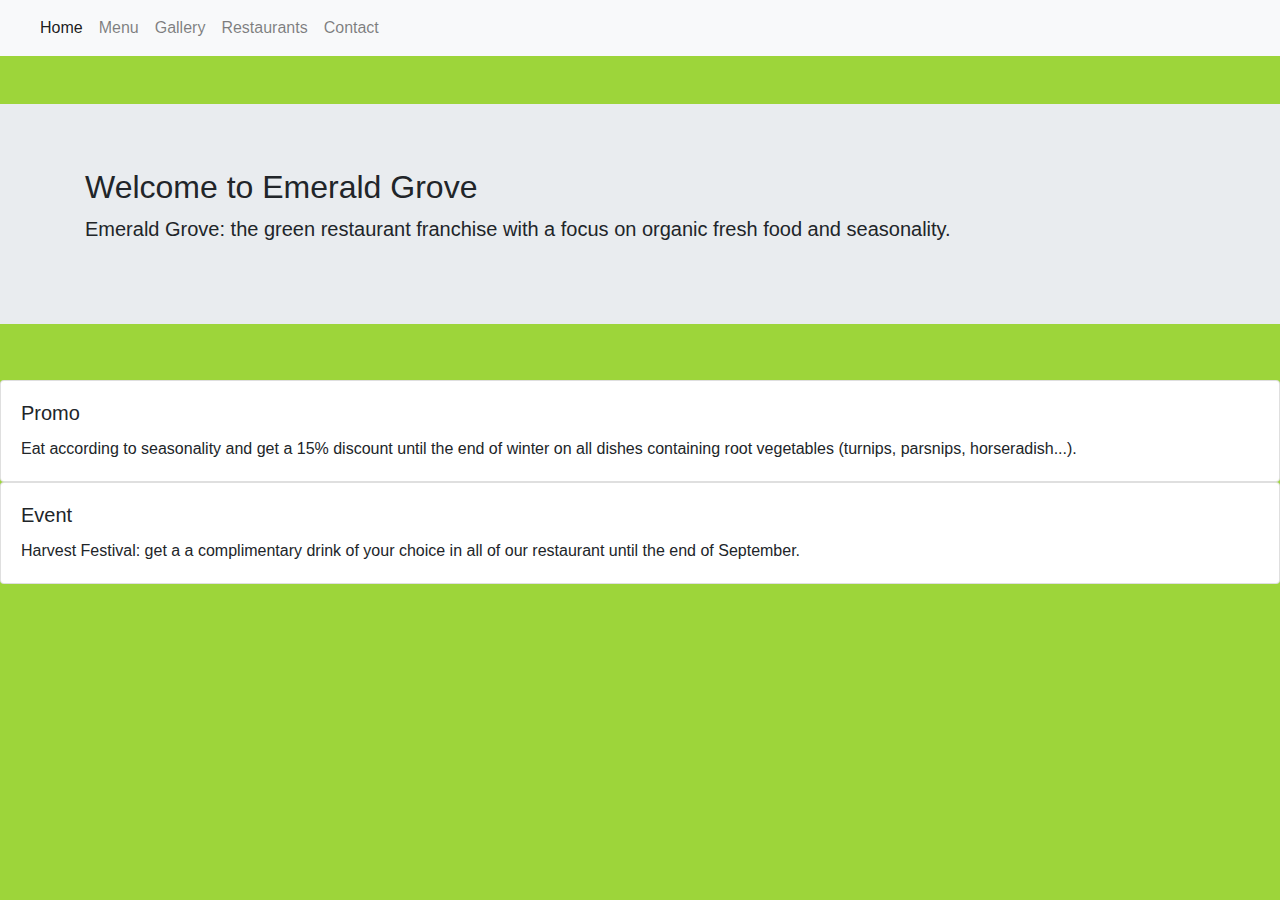
<file: html/index.html>
<!DOCTYPE html>
<html lang="en">
<head>
    <meta charset="UTF-8">
    <meta name="viewport" content="width=device-width, initial-scale=1.0">
    <meta http-equiv="X-UA-Compatible" content="ie=edge">
    <link rel="stylesheet" href="https://stackpath.bootstrapcdn.com/bootstrap/4.3.1/css/bootstrap.min.css" integrity="sha384-ggOyR0iXCbMQv3Xipma34MD+dH/1fQ784/j6cY/iJTQUOhcWr7x9JvoRxT2MZw1T" crossorigin="anonymous">
    <link rel="stylesheet" type="text/css" href="../css/style.css">

    <title>Welcome</title>
</head>
<body>

        <nav class="navbar navbar-expand-lg navbar-light bg-light">
                <a class="navbar-brand" href="#"></a>
                <button class="navbar-toggler" type="button" data-toggle="collapse" data-target="#navbarNavAltMarkup" aria-controls="navbarNavAltMarkup" aria-expanded="false" aria-label="Toggle navigation">
                  <span class="navbar-toggler-icon"></span>
                </button>
                <div class="collapse navbar-collapse" id="navbarNavAltMarkup">
                  <div class="navbar-nav">
                    <a class="nav-item nav-link active" href="index.html">Home <span class="sr-only">(current)</span></a>
                    <a class="nav-item nav-link" href="menu.html">Menu</a>
                    <a class="nav-item nav-link" href="pictures.html">Gallery</a>
                    <a class="nav-item nav-link" href="restaurant.html">Restaurants</a>
                    <a class="nav-item nav-link" href="contact.html">Contact</a>


                    
                  </div>
                </div>
              </nav>

     
<br> 
<br>
    <section>
            <div class="jumbotron jumbotron-fluid">
                    <div class="container">
                      <h2 class="display-5">Welcome to Emerald Grove</h2>
                      <p class="lead">Emerald Grove: the green restaurant franchise with a focus on organic fresh food and seasonality.</p>
                    </div>
                  </div>
    </section>
    
<br>

    <section>
            <div class="card">
                    <div class="card-body">
                      <h5 class="card-title">Promo</h5>
                      <p class="card-text">Eat according to seasonality and get a 15% discount until the end of winter on all dishes containing root vegetables (turnips, parsnips, horseradish...).</p>
                      </div>
                  </div>

                  <div class="card">
                        <div class="card-body">
                          <h5 class="card-title">Event</h5>
                          <p class="card-text">Harvest Festival: get a a complimentary drink of your choice in all of our restaurant until the end of September.</p>
                          </div>
                      </div>

     </section>







<script src="https://code.jquery.com/jquery-3.3.1.slim.min.js" integrity="sha384-q8i/X+965DzO0rT7abK41JStQIAqVgRVzpbzo5smXKp4YfRvH+8abtTE1Pi6jizo" crossorigin="anonymous"></script>
<script src="https://cdnjs.cloudflare.com/ajax/libs/popper.js/1.14.7/umd/popper.min.js" integrity="sha384-UO2eT0CpHqdSJQ6hJty5KVphtPhzWj9WO1clHTMGa3JDZwrnQq4sF86dIHNDz0W1" crossorigin="anonymous"></script>
<script src="https://stackpath.bootstrapcdn.com/bootstrap/4.3.1/js/bootstrap.min.js" integrity="sha384-JjSmVgyd0p3pXB1rRibZUAYoIIy6OrQ6VrjIEaFf/nJGzIxFDsf4x0xIM+B07jRM" crossorigin="anonymous"></script>

</body>
</html>
</file>
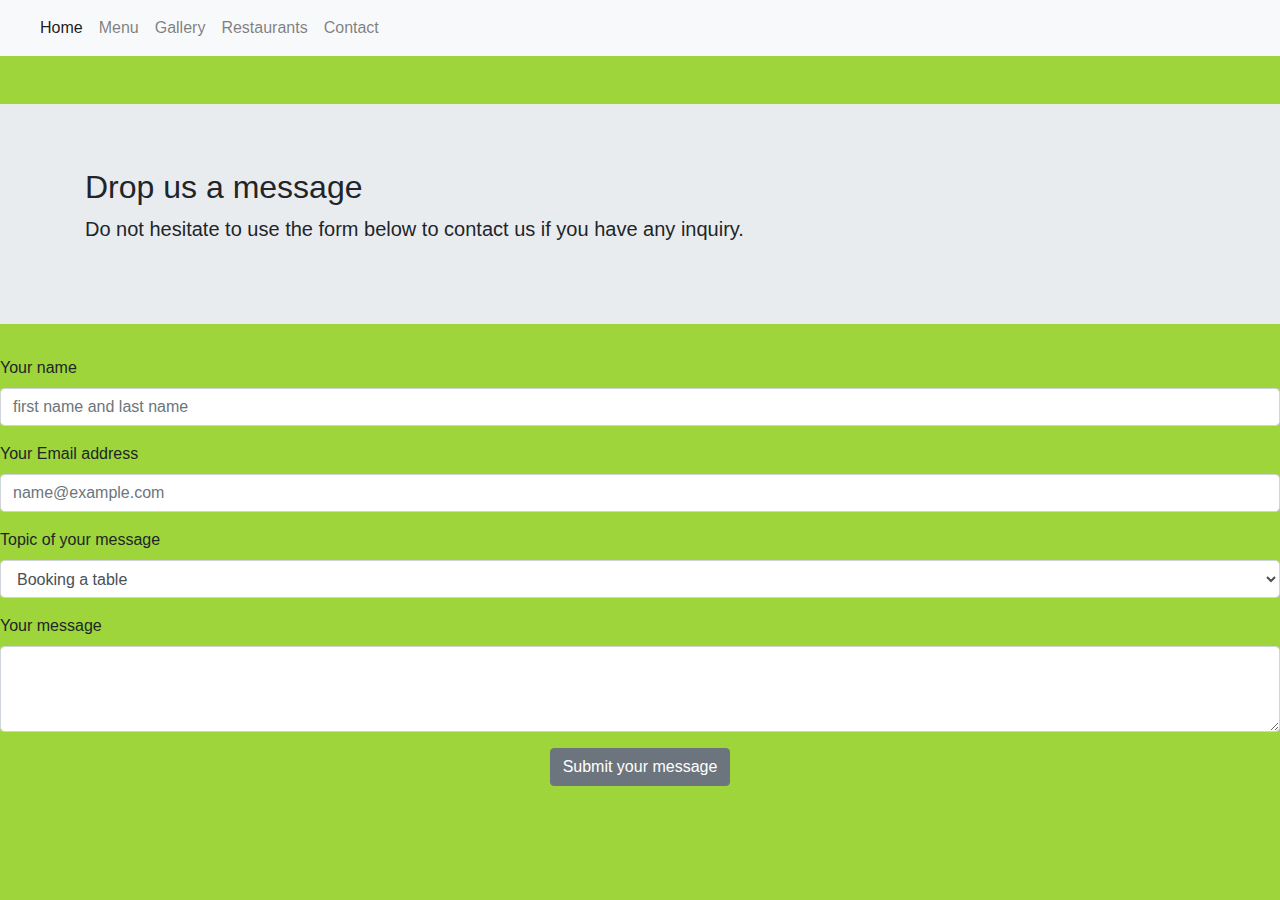
<file: html/contact.html>
<!DOCTYPE html>
<html lang="en">
<head>
    <meta charset="UTF-8">
    <meta name="viewport" content="width=device-width, initial-scale=1.0">
    <meta http-equiv="X-UA-Compatible" content="ie=edge">
    <link rel="stylesheet" href="https://stackpath.bootstrapcdn.com/bootstrap/4.3.1/css/bootstrap.min.css" integrity="sha384-ggOyR0iXCbMQv3Xipma34MD+dH/1fQ784/j6cY/iJTQUOhcWr7x9JvoRxT2MZw1T" crossorigin="anonymous">
    <link rel="stylesheet" type="text/css" href="../css/style.css">
    <title>Contact</title>
</head>

<body>

    <nav class="navbar navbar-expand-lg navbar-light bg-light">
        <a class="navbar-brand" href="#"></a>
        <button class="navbar-toggler" type="button" data-toggle="collapse" data-target="#navbarNavAltMarkup" aria-controls="navbarNavAltMarkup" aria-expanded="false" aria-label="Toggle navigation">
          <span class="navbar-toggler-icon"></span>
        </button>
        <div class="collapse navbar-collapse" id="navbarNavAltMarkup">
          <div class="navbar-nav">
            <a class="nav-item nav-link active" href="index.html">Home <span class="sr-only">(current)</span></a>
            <a class="nav-item nav-link" href="menu.html">Menu</a>
            <a class="nav-item nav-link" href="pictures.html">Gallery</a>
            <a class="nav-item nav-link" href="restaurant.html">Restaurants</a>
            <a class="nav-item nav-link" href="contact.html">Contact</a>


            
          </div>
        </div>
      </nav>

<br> 
<br>

      <section>
      <div class="jumbotron jumbotron-fluid">
        <div class="container">
          <h2 class="display-5">Drop us a message</h2>
          <p class="lead">Do not hesitate to use the form below to contact us if you have any inquiry.</p>
        </div>
      </div>
    </section>


        <form>
                <div class="form-group">
                        <label for="formGroupExampleInput">Your name</label>
                        <input type="text" class="form-control" id="formGroupExampleInput" placeholder="first name and last name">
                      </div>
                <div class="form-group">
                  <label for="exampleFormControlInput1">Your Email address</label>
                  <input type="email" class="form-control" id="exampleFormControlInput1" placeholder="name@example.com">
                </div>
                <div class="form-group">
                  <label for="exampleFormControlSelect1">Topic of your message</label>
                  <select class="form-control" id="exampleFormControlSelect1">
                    <option>Booking a table</option>
                    <option>Inquiry regarding our events and promos</option>
                    <option>Special dietary requirements</option>
                    <option>Other</option>
                    </select>
                </div>
                
                <div class="form-group">
                  <label for="exampleFormControlTextarea1">Your message</label>
                  <textarea class="form-control" id="exampleFormControlTextarea1" rows="3"></textarea>
                </div>

                <div class="d-flex justify-content-center">
                <button type="submit" class="btn btn-secondary">Submit your message</button>
                </div>
                
              </form>

             

        <script src="https://code.jquery.com/jquery-3.3.1.slim.min.js" integrity="sha384-q8i/X+965DzO0rT7abK41JStQIAqVgRVzpbzo5smXKp4YfRvH+8abtTE1Pi6jizo" crossorigin="anonymous"></script>
        <script src="https://cdnjs.cloudflare.com/ajax/libs/popper.js/1.14.7/umd/popper.min.js" integrity="sha384-UO2eT0CpHqdSJQ6hJty5KVphtPhzWj9WO1clHTMGa3JDZwrnQq4sF86dIHNDz0W1" crossorigin="anonymous"></script>
        <script src="https://stackpath.bootstrapcdn.com/bootstrap/4.3.1/js/bootstrap.min.js" integrity="sha384-JjSmVgyd0p3pXB1rRibZUAYoIIy6OrQ6VrjIEaFf/nJGzIxFDsf4x0xIM+B07jRM" crossorigin="anonymous"></script>
            
</body>
</html>
</file>
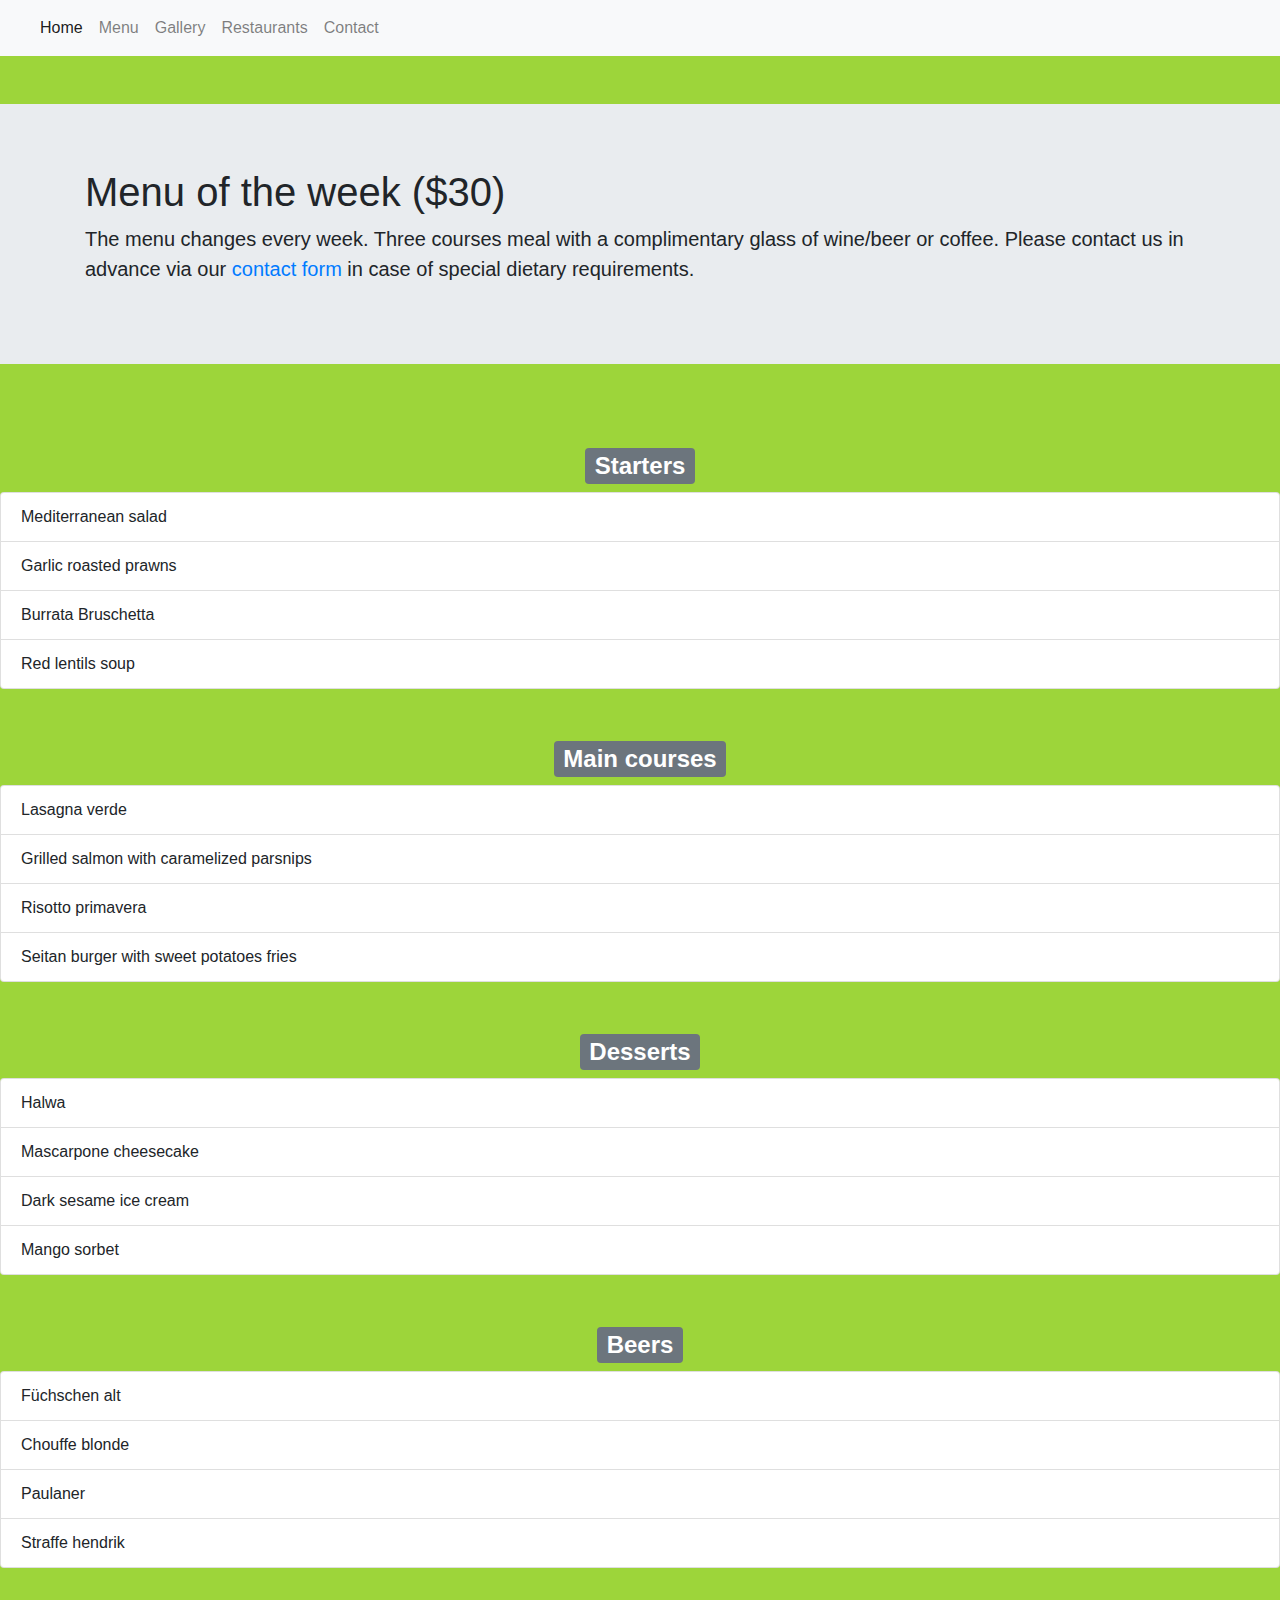
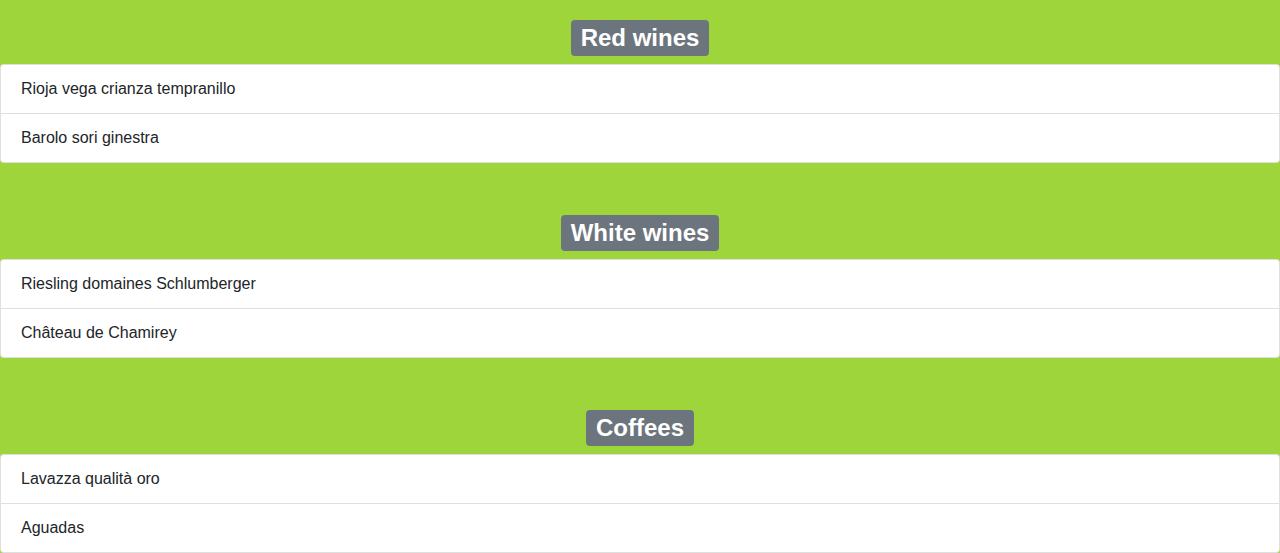
<file: html/menu.html>
<!DOCTYPE html>
<html lang="en">
<head>
    <meta charset="UTF-8">
    <meta name="viewport" content="width=device-width, initial-scale=1.0">
    <meta http-equiv="X-UA-Compatible" content="ie=edge">
    <link rel="stylesheet" href="https://stackpath.bootstrapcdn.com/bootstrap/4.3.1/css/bootstrap.min.css" integrity="sha384-ggOyR0iXCbMQv3Xipma34MD+dH/1fQ784/j6cY/iJTQUOhcWr7x9JvoRxT2MZw1T" crossorigin="anonymous">
    <link rel="stylesheet" type="text/css" href="../css/style.css">
    <title>Menu</title>
</head>
<body>

        <nav class="navbar navbar-expand-lg navbar-light bg-light">
                <a class="navbar-brand" href="#"></a>
                <button class="navbar-toggler" type="button" data-toggle="collapse" data-target="#navbarNavAltMarkup" aria-controls="navbarNavAltMarkup" aria-expanded="false" aria-label="Toggle navigation">
                  <span class="navbar-toggler-icon"></span>
                </button>
                <div class="collapse navbar-collapse" id="navbarNavAltMarkup">
                  <div class="navbar-nav">
                    <a class="nav-item nav-link active" href="index.html">Home <span class="sr-only">(current)</span></a>
                    <a class="nav-item nav-link" href="menu.html">Menu</a>
                    <a class="nav-item nav-link" href="pictures.html">Gallery</a>
                    <a class="nav-item nav-link" href="restaurant.html">Restaurants</a>
                    <a class="nav-item nav-link" href="contact.html">Contact</a>


                    
                  </div>
                </div>
              </nav>
            
<br>
<br> 

        <section>
          <div class="jumbotron jumbotron-fluid">
            <div class="container">
            <h1 class="display-5">Menu of the week ($30) </h1>
            <p class="lead">The menu changes every week.
            Three courses meal with a complimentary glass of wine/beer or coffee.
            Please contact us in advance via our <a href="contact.html">contact form</a> in case of special dietary requirements.</p>
          </div>
        </section>

<br>
<br>
    <div class="d-flex justify-content-center">
    <h2><span class="badge badge-secondary">Starters</span></h2>
    </div>

    <ul class="list-group">
            <li class="list-group-item">Mediterranean salad </li>
            <li class="list-group-item">Garlic roasted prawns</li>
            <li class="list-group-item">Burrata Bruschetta</li>
            <li class="list-group-item">Red lentils soup</li>
           </ul>
    
    <br> 
    <br> 
        <div class="d-flex justify-content-center">
          <h2><span class="badge badge-secondary">Main courses</span></h2>
        </div>
    
          <ul class="list-group">
                <li class="list-group-item">Lasagna verde </li>
                <li class="list-group-item">Grilled salmon with caramelized parsnips</li>
                <li class="list-group-item">Risotto primavera</li>
                <li class="list-group-item">Seitan burger with sweet potatoes fries</li>
          </ul>
    
    <br> 
    <br> 
    
    <div class="d-flex justify-content-center">
        <h2><span class="badge badge-secondary">Desserts</span></h2>
    </div>
    
        <ul class="list-group">
          <li class="list-group-item">Halwa</li>
          <li class="list-group-item">Mascarpone cheesecake</li>
          <li class="list-group-item">Dark sesame ice cream </li>
          <li class="list-group-item">Mango sorbet</li>
         </ul>
    
    <br>
    <br> 
      
    <div class="d-flex justify-content-center">
        <h2><span class="badge badge-secondary">Beers</span></h2>
    </div>

        <ul class="list-group">
                <li class="list-group-item">Füchschen alt</li>
                <li class="list-group-item">Chouffe blonde</li>
                <li class="list-group-item">Paulaner</li>
                <li class="list-group-item">Straffe hendrik</li>
        </ul>
    
    <br> 
    <br> 

      <div class="d-flex justify-content-center">
        <h2><span class="badge badge-secondary">Red wines</span></h2>
      </div>
        
        <ul class="list-group">
                <li class="list-group-item">Rioja vega crianza tempranillo</li>
                <li class="list-group-item">Barolo sori ginestra</li>
        </ul>
    
    <br> 
    <br> 
    
    <div class="d-flex justify-content-center">
        <h2><span class="badge badge-secondary">White wines</span></h2>
    </div>

        <ul class="list-group">
            <li class="list-group-item">Riesling domaines Schlumberger</li>
            <li class="list-group-item">Château de Chamirey</li>
        </ul>
    
    <br> 
    <br> 
    
    <div class="d-flex justify-content-center">
        <h2><span class="badge badge-secondary">Coffees</span></h2>
    </div>
        
        <ul class="list-group">
            <li class="list-group-item">Lavazza qualità oro</li>
            <li class="list-group-item">Aguadas</li>
        </ul>


        <script src="https://code.jquery.com/jquery-3.3.1.slim.min.js" integrity="sha384-q8i/X+965DzO0rT7abK41JStQIAqVgRVzpbzo5smXKp4YfRvH+8abtTE1Pi6jizo" crossorigin="anonymous"></script>
        <script src="https://cdnjs.cloudflare.com/ajax/libs/popper.js/1.14.7/umd/popper.min.js" integrity="sha384-UO2eT0CpHqdSJQ6hJty5KVphtPhzWj9WO1clHTMGa3JDZwrnQq4sF86dIHNDz0W1" crossorigin="anonymous"></script>
        <script src="https://stackpath.bootstrapcdn.com/bootstrap/4.3.1/js/bootstrap.min.js" integrity="sha384-JjSmVgyd0p3pXB1rRibZUAYoIIy6OrQ6VrjIEaFf/nJGzIxFDsf4x0xIM+B07jRM" crossorigin="anonymous"></script>   
</body>
</html>
</file>
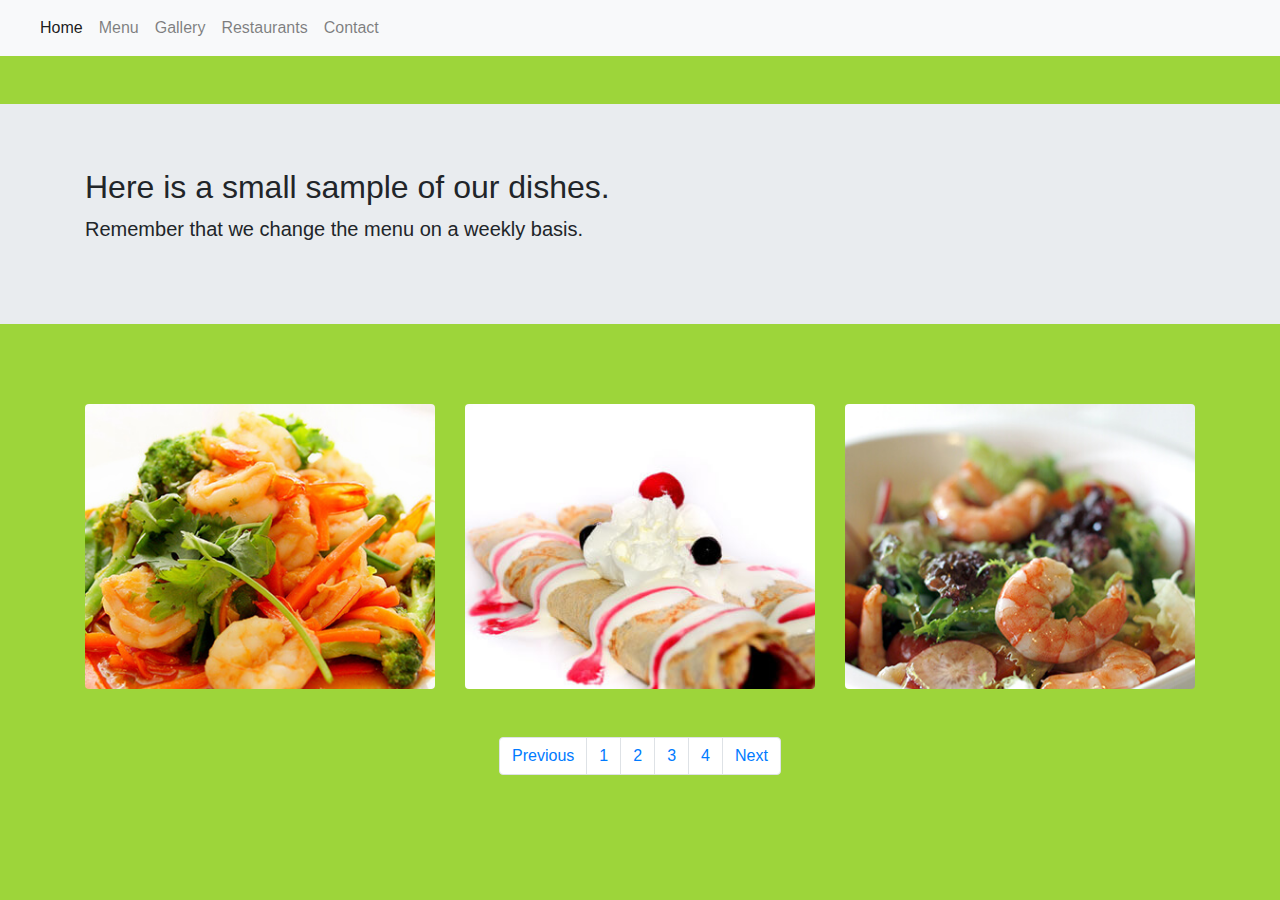
<file: html/pictures1.html>
<!DOCTYPE html>
<html lang="en">
<head>
    <meta charset="UTF-8">
    <meta name="viewport" content="width=device-width, initial-scale=1.0">
    <meta http-equiv="X-UA-Compatible" content="ie=edge">
    <link rel="stylesheet" href="https://stackpath.bootstrapcdn.com/bootstrap/4.3.1/css/bootstrap.min.css" integrity="sha384-ggOyR0iXCbMQv3Xipma34MD+dH/1fQ784/j6cY/iJTQUOhcWr7x9JvoRxT2MZw1T" crossorigin="anonymous">
    <link rel="stylesheet" type="text/css" href="../css/style.css">
    <title>Pictures</title>
</head>
<body>

    <nav class="navbar navbar-expand-lg navbar-light bg-light">
        <a class="navbar-brand" href="#"></a>
        <button class="navbar-toggler" type="button" data-toggle="collapse" data-target="#navbarNavAltMarkup" aria-controls="navbarNavAltMarkup" aria-expanded="false" aria-label="Toggle navigation">
          <span class="navbar-toggler-icon"></span>
        </button>
        <div class="collapse navbar-collapse" id="navbarNavAltMarkup">
          <div class="navbar-nav">
            <a class="nav-item nav-link active" href="index.html">Home <span class="sr-only">(current)</span></a>
            <a class="nav-item nav-link" href="menu.html">Menu</a>
            <a class="nav-item nav-link" href="pictures.html">Gallery</a>
            <a class="nav-item nav-link" href="restaurant.html">Restaurants</a>
            <a class="nav-item nav-link" href="contact.html">Contact</a>


            
          </div>
        </div>
      </nav>

<br> 
<br>

    <Section> 
            <div class="jumbotron jumbotron-fluid">
                    <div class="container">
                      <h2 class="display-5">Here is a small sample of our dishes.</h2>
                      <p class="lead">Remember that we change 
                            the menu on a weekly basis.</p>
                    </div>
                  </div>
    </Section>

<br> 
<br>


<div class="container">
  <div class="row">
    <div class="col-md-4 col-sm-12">
  <img class="rounded" style="width: 100%; height: 100%" src="../images/food2.jpg" alt="food2">
</div>  
<div class="col-md-4 col-sm-12">
  <img class="rounded" style="width: 100%; height: 100%" src="../images/food9.jpg" alt="food9">
</div>
<div class="col-md-4 col-sm-12">
  <img class="rounded" style="width: 100%; height: 100%" src="../images/food4.jpg" alt="food4">  
</div> 
  </div>
</div>




</div>

<br> 
<br>

<nav aria-label="Page navigation example">
  <ul class="pagination justify-content-center">
    <li class="page-item"><a class="page-link" href="pictures.html">Previous</a></li>
    <li class="page-item"><a class="page-link" href="pictures1.html" target="_blank">1</a></li>
    <li class="page-item"><a class="page-link" href="pictures2.html" target="_blank">2</a></li>
    <li class="page-item"><a class="page-link" href="pictures3.html" target="_blank">3</a></li>
    <li class="page-item"><a class="page-link" href="pictures4.html" target="_blank">4</a></li>
    <li class="page-item"><a class="page-link" href="pictures2.html" target="_blank">Next</a></li>
  </ul>
</nav>

      
                  
                  
                  
                  
                  





                 
    
        <script src="https://code.jquery.com/jquery-3.3.1.slim.min.js" integrity="sha384-q8i/X+965DzO0rT7abK41JStQIAqVgRVzpbzo5smXKp4YfRvH+8abtTE1Pi6jizo" crossorigin="anonymous"></script>
        <script src="https://cdnjs.cloudflare.com/ajax/libs/popper.js/1.14.7/umd/popper.min.js" integrity="sha384-UO2eT0CpHqdSJQ6hJty5KVphtPhzWj9WO1clHTMGa3JDZwrnQq4sF86dIHNDz0W1" crossorigin="anonymous"></script>
        <script src="https://stackpath.bootstrapcdn.com/bootstrap/4.3.1/js/bootstrap.min.js" integrity="sha384-JjSmVgyd0p3pXB1rRibZUAYoIIy6OrQ6VrjIEaFf/nJGzIxFDsf4x0xIM+B07jRM" crossorigin="anonymous"></script>
</body>
</html>
</file>
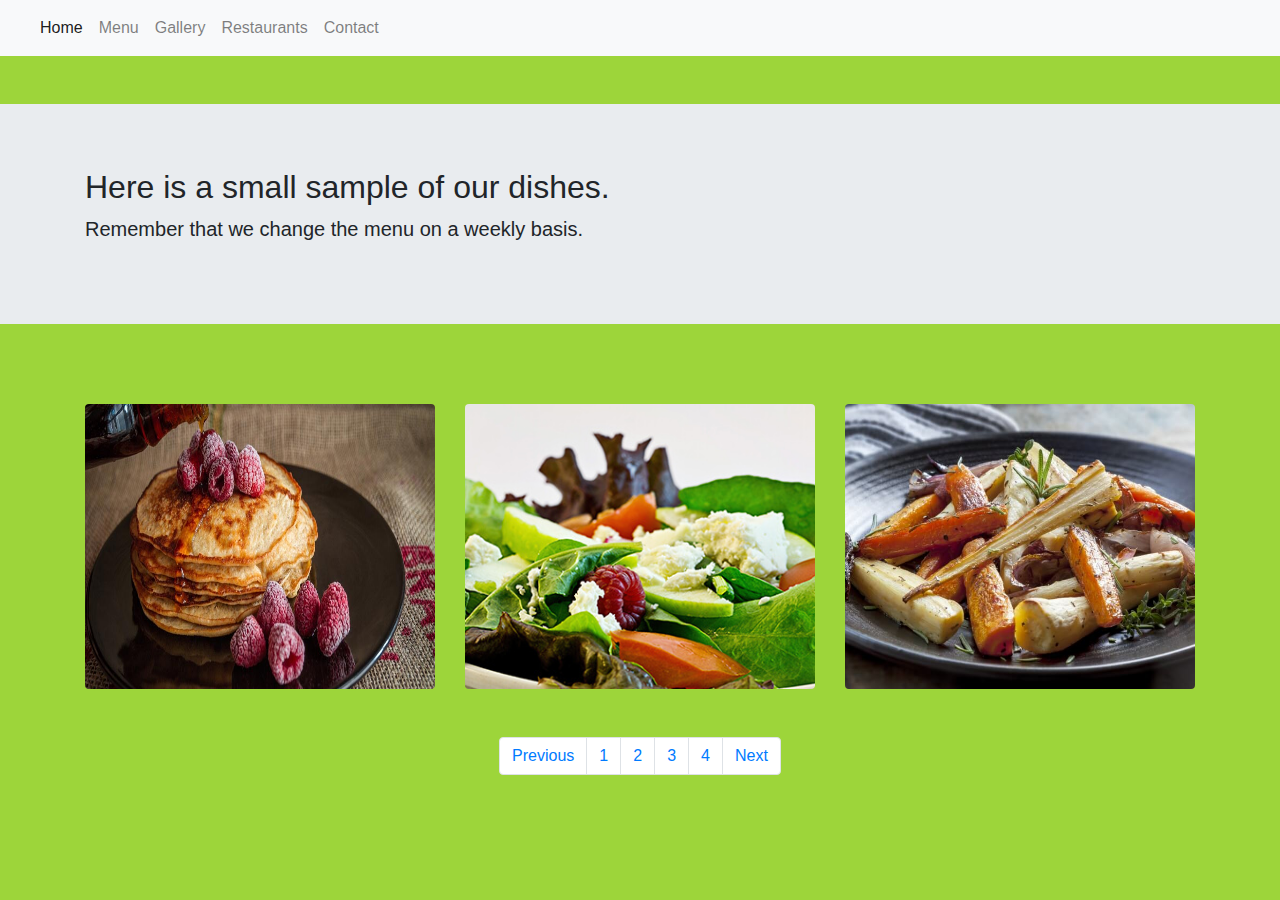
<file: html/pictures2.html>
<!DOCTYPE html>
<html lang="en">
<head>
    <meta charset="UTF-8">
    <meta name="viewport" content="width=device-width, initial-scale=1.0">
    <meta http-equiv="X-UA-Compatible" content="ie=edge">
    <link rel="stylesheet" href="https://stackpath.bootstrapcdn.com/bootstrap/4.3.1/css/bootstrap.min.css" integrity="sha384-ggOyR0iXCbMQv3Xipma34MD+dH/1fQ784/j6cY/iJTQUOhcWr7x9JvoRxT2MZw1T" crossorigin="anonymous">
    <link rel="stylesheet" type="text/css" href="../css/style.css">
    <title>Pictures</title>
</head>
<body>

    <nav class="navbar navbar-expand-lg navbar-light bg-light">
        <a class="navbar-brand" href="#"></a>
        <button class="navbar-toggler" type="button" data-toggle="collapse" data-target="#navbarNavAltMarkup" aria-controls="navbarNavAltMarkup" aria-expanded="false" aria-label="Toggle navigation">
          <span class="navbar-toggler-icon"></span>
        </button>
        <div class="collapse navbar-collapse" id="navbarNavAltMarkup">
          <div class="navbar-nav">
            <a class="nav-item nav-link active" href="index.html">Home <span class="sr-only">(current)</span></a>
            <a class="nav-item nav-link" href="menu.html">Menu</a>
            <a class="nav-item nav-link" href="pictures.html">Gallery</a>
            <a class="nav-item nav-link" href="restaurant.html">Restaurants</a>
            <a class="nav-item nav-link" href="contact.html">Contact</a>


            
          </div>
        </div>
      </nav>

<br> 
<br>

    <Section> 
            <div class="jumbotron jumbotron-fluid">
                    <div class="container">
                      <h2 class="display-5">Here is a small sample of our dishes.</h2>
                      <p class="lead">Remember that we change 
                            the menu on a weekly basis.</p>
                    </div>
                  </div>
    </Section>

<br> 
<br>






<div class="container">
  <div class="row">
    <div class="col-md-4 col-sm-12">
  <img class="rounded" style="width: 100%; height: 100%" src="../images/food17.jpg" alt="food17">
</div>  
<div class="col-md-4 col-sm-12">
  <img class="rounded" style="width: 100%; height: 100%" src="../images/food5.jpg" alt="food5">
</div>
 
<div class="col-md-4 col-sm-12">
  <img class="rounded" style="width: 100%; height: 100%" src="../images/food14.jpg" alt="food14">  
</div> 
  </div>
</div>


</div>

<br>
<br>

<nav aria-label="Page navigation example">
  <ul class="pagination justify-content-center">
    <li class="page-item"><a class="page-link" href="pictures1.html">Previous</a></li>
    <li class="page-item"><a class="page-link" href="pictures1.html" target="_blank">1</a></li>
    <li class="page-item"><a class="page-link" href="pictures2.html" target="_blank">2</a></li>
    <li class="page-item"><a class="page-link" href="pictures3.html" target="_blank">3</a></li>
    <li class="page-item"><a class="page-link" href="pictures4.html" target="_blank">4</a></li>
    <li class="page-item"><a class="page-link" href="pictures3.html">Next</a></li>
  </ul>
</nav>

      
                  
                  
                  
                  
                  





                 
    
        <script src="https://code.jquery.com/jquery-3.3.1.slim.min.js" integrity="sha384-q8i/X+965DzO0rT7abK41JStQIAqVgRVzpbzo5smXKp4YfRvH+8abtTE1Pi6jizo" crossorigin="anonymous"></script>
        <script src="https://cdnjs.cloudflare.com/ajax/libs/popper.js/1.14.7/umd/popper.min.js" integrity="sha384-UO2eT0CpHqdSJQ6hJty5KVphtPhzWj9WO1clHTMGa3JDZwrnQq4sF86dIHNDz0W1" crossorigin="anonymous"></script>
        <script src="https://stackpath.bootstrapcdn.com/bootstrap/4.3.1/js/bootstrap.min.js" integrity="sha384-JjSmVgyd0p3pXB1rRibZUAYoIIy6OrQ6VrjIEaFf/nJGzIxFDsf4x0xIM+B07jRM" crossorigin="anonymous"></script>
</body>
</html>
</file>
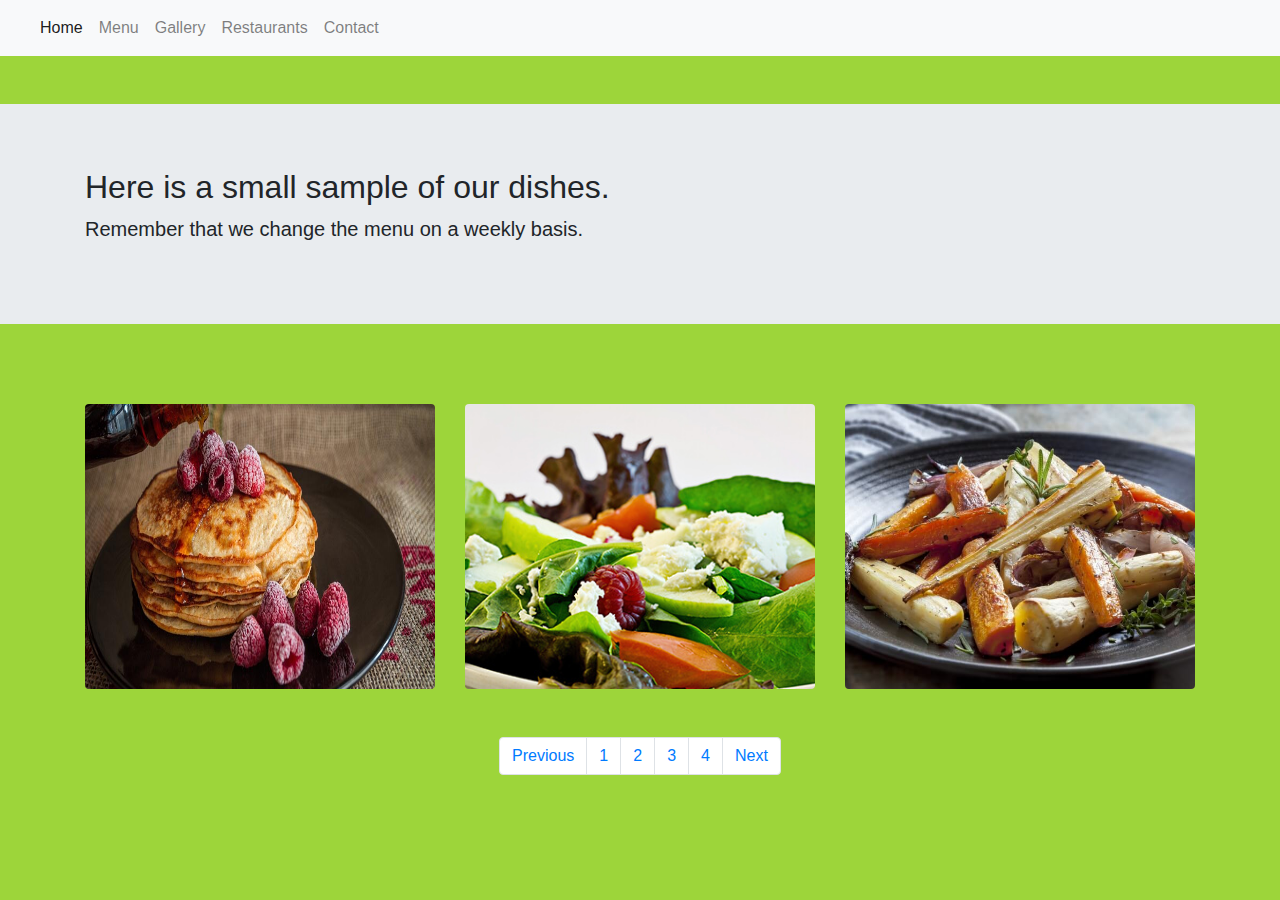
<file: html/pictures3.html>
<!DOCTYPE html>
<html lang="en">
<head>
    <meta charset="UTF-8">
    <meta name="viewport" content="width=device-width, initial-scale=1.0">
    <meta http-equiv="X-UA-Compatible" content="ie=edge">
    <link rel="stylesheet" href="https://stackpath.bootstrapcdn.com/bootstrap/4.3.1/css/bootstrap.min.css" integrity="sha384-ggOyR0iXCbMQv3Xipma34MD+dH/1fQ784/j6cY/iJTQUOhcWr7x9JvoRxT2MZw1T" crossorigin="anonymous">
    <link rel="stylesheet" type="text/css" href="../css/style.css">
    <title>Pictures</title>
</head>
<body>

    <nav class="navbar navbar-expand-lg navbar-light bg-light">
        <a class="navbar-brand" href="#"></a>
        <button class="navbar-toggler" type="button" data-toggle="collapse" data-target="#navbarNavAltMarkup" aria-controls="navbarNavAltMarkup" aria-expanded="false" aria-label="Toggle navigation">
          <span class="navbar-toggler-icon"></span>
        </button>
        <div class="collapse navbar-collapse" id="navbarNavAltMarkup">
          <div class="navbar-nav">
            <a class="nav-item nav-link active" href="index.html">Home <span class="sr-only">(current)</span></a>
            <a class="nav-item nav-link" href="menu.html">Menu</a>
            <a class="nav-item nav-link" href="pictures.html">Gallery</a>
            <a class="nav-item nav-link" href="restaurant.html">Restaurants</a>
            <a class="nav-item nav-link" href="contact.html">Contact</a>


            
          </div>
        </div>
      </nav>

<br> 
<br>

    <Section> 
            <div class="jumbotron jumbotron-fluid">
                    <div class="container">
                      <h2 class="display-5">Here is a small sample of our dishes.</h2>
                      <p class="lead">Remember that we change 
                            the menu on a weekly basis.</p>
                    </div>
                  </div>
    </Section>

<br> 
<br>






<div class="container">
  <div class="row">
    <div class="col-md-4 col-sm-12">
  <img class="rounded" style="width: 100%; height: 100%" src="../images/food17.jpg" alt="food17">
</div>  
<div class="col-md-4 col-sm-12">
  <img class="rounded" style="width: 100%; height: 100%" src="../images/food5.jpg" alt="food18">
</div>
 
<div class="col-md-4 col-sm-12">
  <img class="rounded" style="width: 100%; height: 100%" src="../images/food14.jpg" alt="food14">  
</div> 
  </div>
</div>



</div>

<br>
<br>

<nav aria-label="Page navigation example">
  <ul class="pagination justify-content-center">
    <li class="page-item"><a class="page-link" href="pictures2.html">Previous</a></li>
    <li class="page-item"><a class="page-link" href="pictures1.html" target="_blank">1</a></li>
    <li class="page-item"><a class="page-link" href="pictures2.html" target="_blank">2</a></li>
    <li class="page-item"><a class="page-link" href="pictures3.html" target="_blank">3</a></li>
    <li class="page-item"><a class="page-link" href="pictures4.html" target="_blank">4</a></li>
    <li class="page-item"><a class="page-link" href="pictures4.html">Next</a></li>
  </ul>
</nav>

      
                  
                  
                  
                  
                  





                 
    
        <script src="https://code.jquery.com/jquery-3.3.1.slim.min.js" integrity="sha384-q8i/X+965DzO0rT7abK41JStQIAqVgRVzpbzo5smXKp4YfRvH+8abtTE1Pi6jizo" crossorigin="anonymous"></script>
        <script src="https://cdnjs.cloudflare.com/ajax/libs/popper.js/1.14.7/umd/popper.min.js" integrity="sha384-UO2eT0CpHqdSJQ6hJty5KVphtPhzWj9WO1clHTMGa3JDZwrnQq4sF86dIHNDz0W1" crossorigin="anonymous"></script>
        <script src="https://stackpath.bootstrapcdn.com/bootstrap/4.3.1/js/bootstrap.min.js" integrity="sha384-JjSmVgyd0p3pXB1rRibZUAYoIIy6OrQ6VrjIEaFf/nJGzIxFDsf4x0xIM+B07jRM" crossorigin="anonymous"></script>
</body>
</html>
</file>
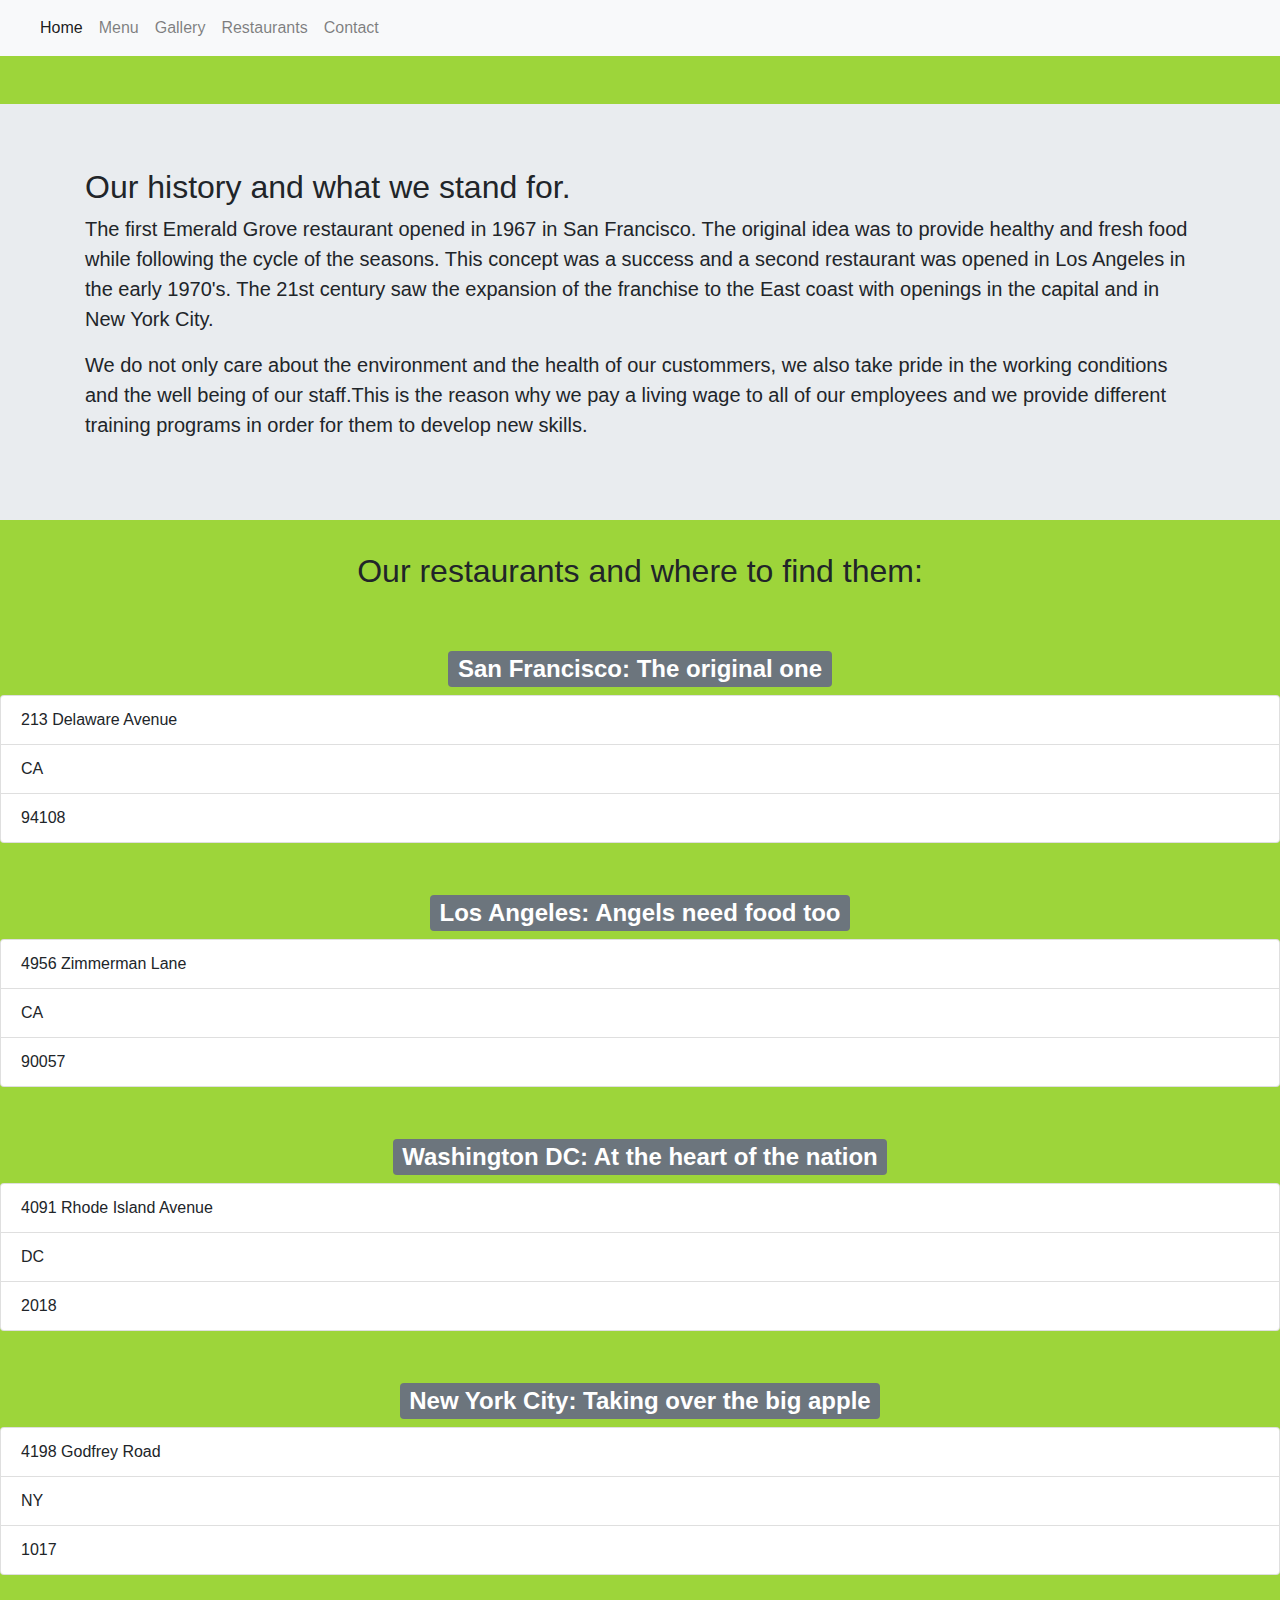
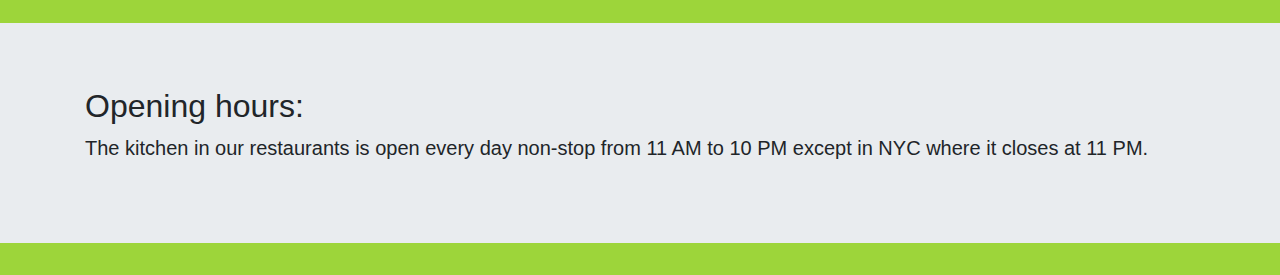
<file: html/restaurant.html>
<!DOCTYPE html>
<html lang="en">
<head>
    <meta charset="UTF-8">
    <meta name="viewport" content="width=device-width, initial-scale=1.0">
    <meta http-equiv="X-UA-Compatible" content="ie=edge">
    <link rel="stylesheet" href="https://stackpath.bootstrapcdn.com/bootstrap/4.3.1/css/bootstrap.min.css" integrity="sha384-ggOyR0iXCbMQv3Xipma34MD+dH/1fQ784/j6cY/iJTQUOhcWr7x9JvoRxT2MZw1T" crossorigin="anonymous">
    <link rel="stylesheet" type="text/css" href="../css/style.css">
    <title>Restaurant</title>
</head>
<body>

        <nav class="navbar navbar-expand-lg navbar-light bg-light">
                <a class="navbar-brand" href="#"></a>
                <button class="navbar-toggler" type="button" data-toggle="collapse" data-target="#navbarNavAltMarkup" aria-controls="navbarNavAltMarkup" aria-expanded="false" aria-label="Toggle navigation">
                  <span class="navbar-toggler-icon"></span>
                </button>
                <div class="collapse navbar-collapse" id="navbarNavAltMarkup">
                  <div class="navbar-nav">
                    <a class="nav-item nav-link active" href="index.html">Home <span class="sr-only">(current)</span></a>
                    <a class="nav-item nav-link" href="menu.html">Menu</a>
                    <a class="nav-item nav-link" href="pictures.html">Gallery</a>
                    <a class="nav-item nav-link" href="restaurant.html">Restaurants</a>
                    <a class="nav-item nav-link" href="contact.html">Contact</a>


                    
                  </div>
                </div>
              </nav>

<br> 
<br>

    <section>

            <div class="jumbotron jumbotron-fluid">
                    <div class="container">
                      <h2 class="display-5">Our history and what we stand for.</h2>
                      <p class="lead">The first Emerald Grove restaurant opened in 1967 in San Francisco.
                            The original idea was to provide healthy and fresh food while
                            following the cycle of the seasons.
                            This concept was a success and a second restaurant was opened in Los Angeles
                            in the early 1970's. The 21st century saw the expansion of the franchise
                            to the East coast with openings in the capital and in New York City.</p>
                      <p class="lead">
                            We do not only care about the environment and the health of our custommers,
                            we also take pride in the working conditions and the well being of our staff.This is the reason why we pay a living wage to all of our employees and we provide different training programs in order for them to develop new skills.</p>
                    </div>
                  </div>


    </section>

    <section>

        <div class="d-flex justify-content-center">
        <h2>Our restaurants and where to find them:</h2>
        </div>
<br>
<br>

        <div class="d-flex justify-content-center">
        <h2><span class="badge badge-secondary">San Francisco: The original one</span></h2>
        </div>

        <ul class="list-group">
                <li class="list-group-item">213 Delaware Avenue</li>
                <li class="list-group-item">CA</li>
                <li class="list-group-item">94108</li>
        </ul>

<br> 
<br>
        <div class="d-flex justify-content-center">
        <h2><span class="badge badge-secondary">Los Angeles: Angels need food too</span></h2>
        </div>

        <ul class="list-group">
                <li class="list-group-item">4956 Zimmerman Lane</li>
                <li class="list-group-item">CA</li>
                <li class="list-group-item">90057</li>
        </ul>

<br> 
<br>

        <div class="d-flex justify-content-center">
        <h2><span class="badge badge-secondary">Washington DC: At the heart of the nation</span></h2>
        </div>

        <ul class="list-group">
                <li class="list-group-item">4091 Rhode Island Avenue</li>
                <li class="list-group-item">DC</li>
                <li class="list-group-item">2018</li>
        </ul>

<br>
<br>
       <div class="d-flex justify-content-center">
        <h2><span class="badge badge-secondary">New York City: Taking over the big apple</span></h2>
        </div>

        <ul class="list-group">
                <li class="list-group-item">4198 Godfrey Road</li>
                <li class="list-group-item">NY</li>
                <li class="list-group-item">1017</li>
        </ul>

<br>
<br>
       
      

       



    </section>

    <section>

       <div class="jumbotron jumbotron-fluid">
                <div class="container">
                <h2 class="display-5">Opening hours:</h2>
                <p class="lead">The kitchen in our restaurants is open every day non-stop from 11 AM to 
                10 PM except in NYC where it closes at 11 PM.</p>
                </div>
     

    </section>

    <script src="https://code.jquery.com/jquery-3.3.1.slim.min.js" integrity="sha384-q8i/X+965DzO0rT7abK41JStQIAqVgRVzpbzo5smXKp4YfRvH+8abtTE1Pi6jizo" crossorigin="anonymous"></script>
<script src="https://cdnjs.cloudflare.com/ajax/libs/popper.js/1.14.7/umd/popper.min.js" integrity="sha384-UO2eT0CpHqdSJQ6hJty5KVphtPhzWj9WO1clHTMGa3JDZwrnQq4sF86dIHNDz0W1" crossorigin="anonymous"></script>
<script src="https://stackpath.bootstrapcdn.com/bootstrap/4.3.1/js/bootstrap.min.js" integrity="sha384-JjSmVgyd0p3pXB1rRibZUAYoIIy6OrQ6VrjIEaFf/nJGzIxFDsf4x0xIM+B07jRM" crossorigin="anonymous"></script>
</body>
</html>
</file>
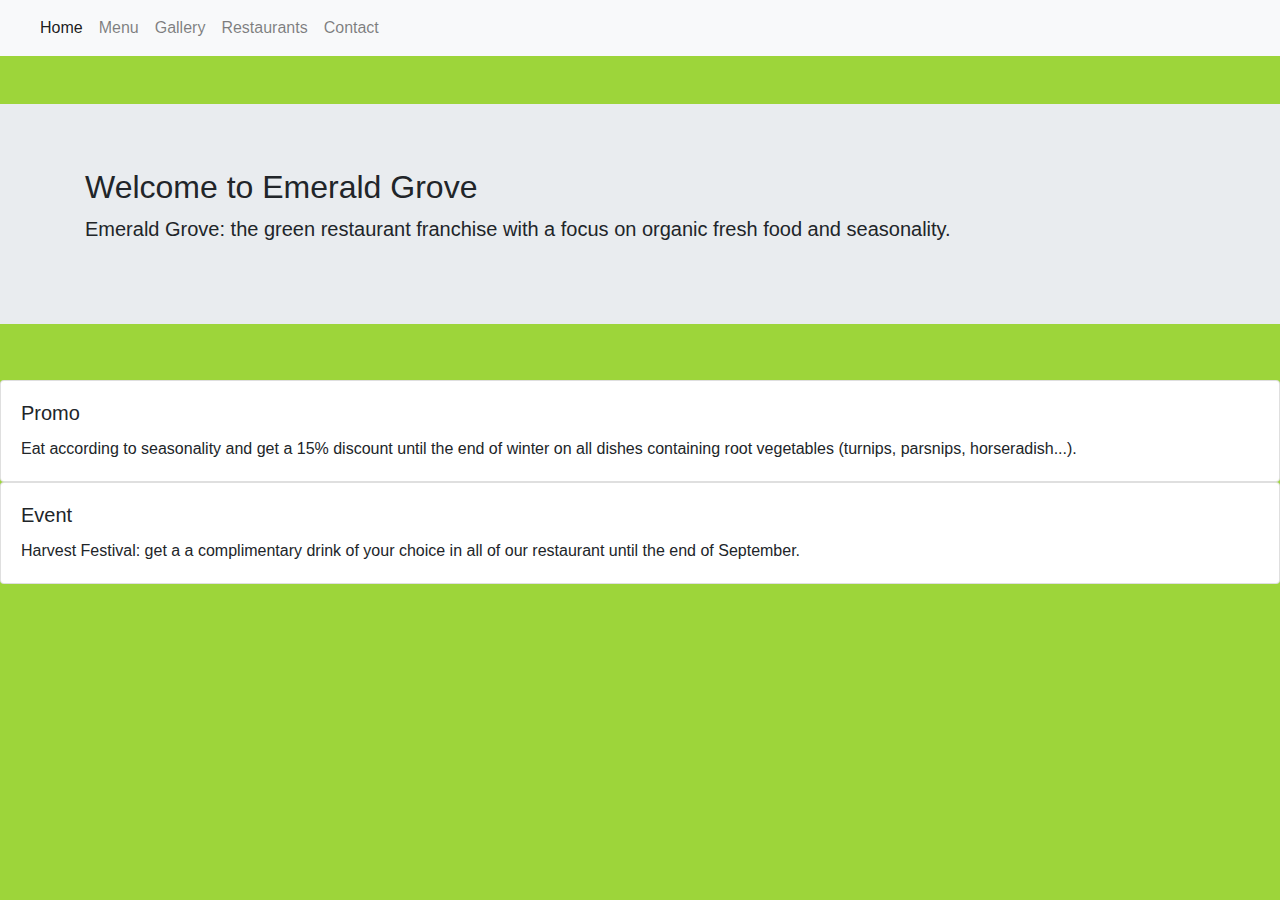
<file: html/welcome.html>
<!DOCTYPE html>
<html lang="en">
<head>
    <meta charset="UTF-8">
    <meta name="viewport" content="width=device-width, initial-scale=1.0">
    <meta http-equiv="X-UA-Compatible" content="ie=edge">
    <link rel="stylesheet" href="https://stackpath.bootstrapcdn.com/bootstrap/4.3.1/css/bootstrap.min.css" integrity="sha384-ggOyR0iXCbMQv3Xipma34MD+dH/1fQ784/j6cY/iJTQUOhcWr7x9JvoRxT2MZw1T" crossorigin="anonymous">
    <link rel="stylesheet" type="text/css" href="../css/style.css">

    <title>Welcome</title>
</head>
<body>

        <nav class="navbar navbar-expand-lg navbar-light bg-light">
                <a class="navbar-brand" href="#"></a>
                <button class="navbar-toggler" type="button" data-toggle="collapse" data-target="#navbarNavAltMarkup" aria-controls="navbarNavAltMarkup" aria-expanded="false" aria-label="Toggle navigation">
                  <span class="navbar-toggler-icon"></span>
                </button>
                <div class="collapse navbar-collapse" id="navbarNavAltMarkup">
                  <div class="navbar-nav">
                    <a class="nav-item nav-link active" href="welcome.html">Home <span class="sr-only">(current)</span></a>
                    <a class="nav-item nav-link" href="menu.html">Menu</a>
                    <a class="nav-item nav-link" href="pictures.html">Gallery</a>
                    <a class="nav-item nav-link" href="restaurant.html">Restaurants</a>
                    <a class="nav-item nav-link" href="contact.html">Contact</a>


                    
                  </div>
                </div>
              </nav>

     
<br> 
<br>
    <section>
            <div class="jumbotron jumbotron-fluid">
                    <div class="container">
                      <h2 class="display-5">Welcome to Emerald Grove</h2>
                      <p class="lead">Emerald Grove: the green restaurant franchise with a focus on organic fresh food and seasonality.</p>
                    </div>
                  </div>
    </section>
    
<br>

    <section>
            <div class="card">
                    <div class="card-body">
                      <h5 class="card-title">Promo</h5>
                      <p class="card-text">Eat according to seasonality and get a 15% discount until the end of winter on all dishes containing root vegetables (turnips, parsnips, horseradish...).</p>
                      </div>
                  </div>

                  <div class="card">
                        <div class="card-body">
                          <h5 class="card-title">Event</h5>
                          <p class="card-text">Harvest Festival: get a a complimentary drink of your choice in all of our restaurant until the end of September.</p>
                          </div>
                      </div>

     </section>







<script src="https://code.jquery.com/jquery-3.3.1.slim.min.js" integrity="sha384-q8i/X+965DzO0rT7abK41JStQIAqVgRVzpbzo5smXKp4YfRvH+8abtTE1Pi6jizo" crossorigin="anonymous"></script>
<script src="https://cdnjs.cloudflare.com/ajax/libs/popper.js/1.14.7/umd/popper.min.js" integrity="sha384-UO2eT0CpHqdSJQ6hJty5KVphtPhzWj9WO1clHTMGa3JDZwrnQq4sF86dIHNDz0W1" crossorigin="anonymous"></script>
<script src="https://stackpath.bootstrapcdn.com/bootstrap/4.3.1/js/bootstrap.min.js" integrity="sha384-JjSmVgyd0p3pXB1rRibZUAYoIIy6OrQ6VrjIEaFf/nJGzIxFDsf4x0xIM+B07jRM" crossorigin="anonymous"></script>

</body>
</html>
</file>
<file: css/style.css>
body {
    background-color: #9dd53a;
    
}
</file>
